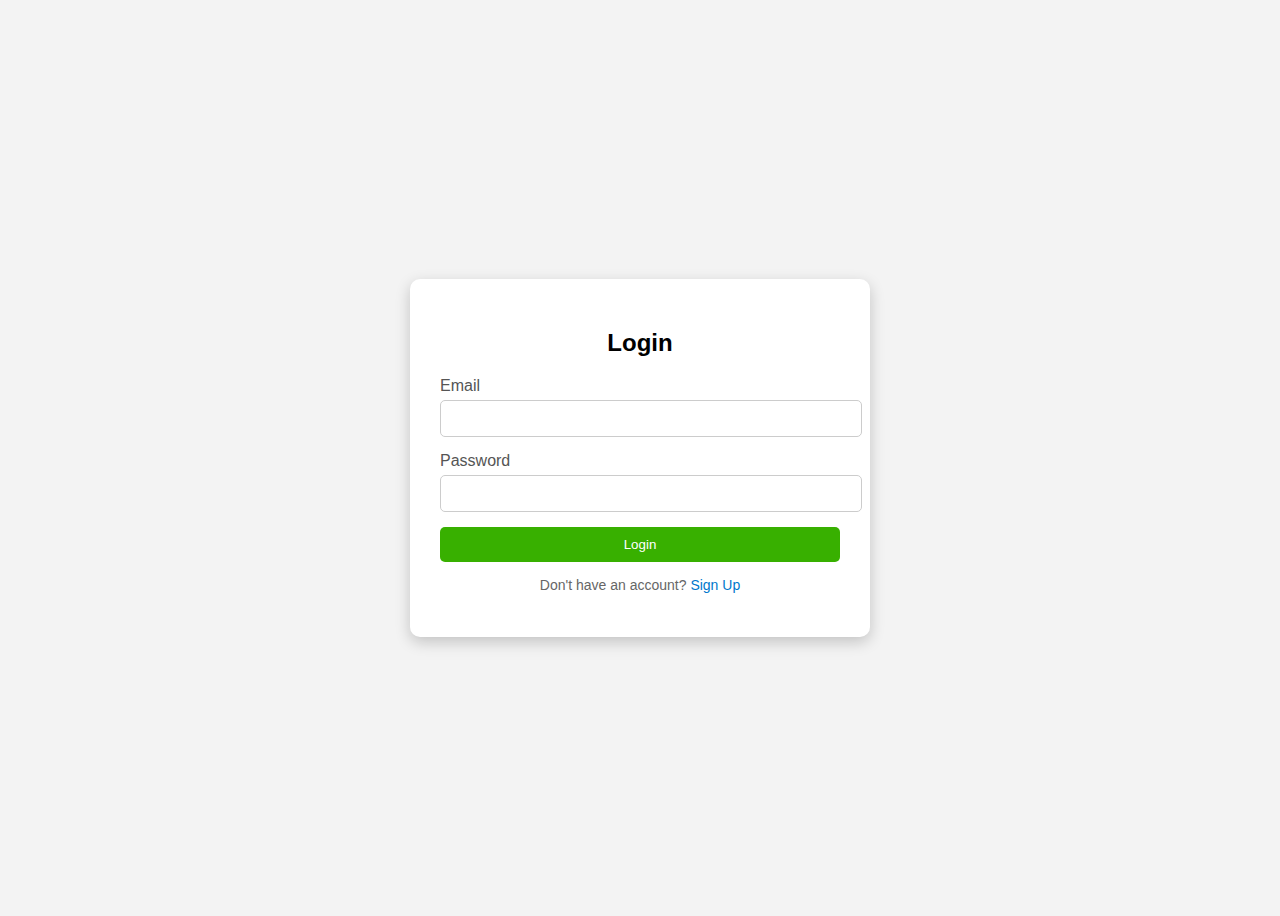
<file: index.html>
<!DOCTYPE html>
<html lang="en">
  <head>
    <meta charset="UTF-8" />
    <meta name="viewport" content="width=device-width, initial-scale=1.0" />
    <title>Login</title>
    <link rel="stylesheet" href="style.css" />
  </head>
  <body>
    <div class="container">
      <h2>Login</h2>
      <form>
        <label for="email">Email</label>
        <input type="email" id="email" required />

        <label for="password">Password</label>
        <input type="password" id="password" required />

        <button type="submit">Login</button>
      </form>
      <p>
        Don't have an account?
        <a href="signup.html">Sign Up</a>
      </p>
    </div>
  </body>
</html>
</file>
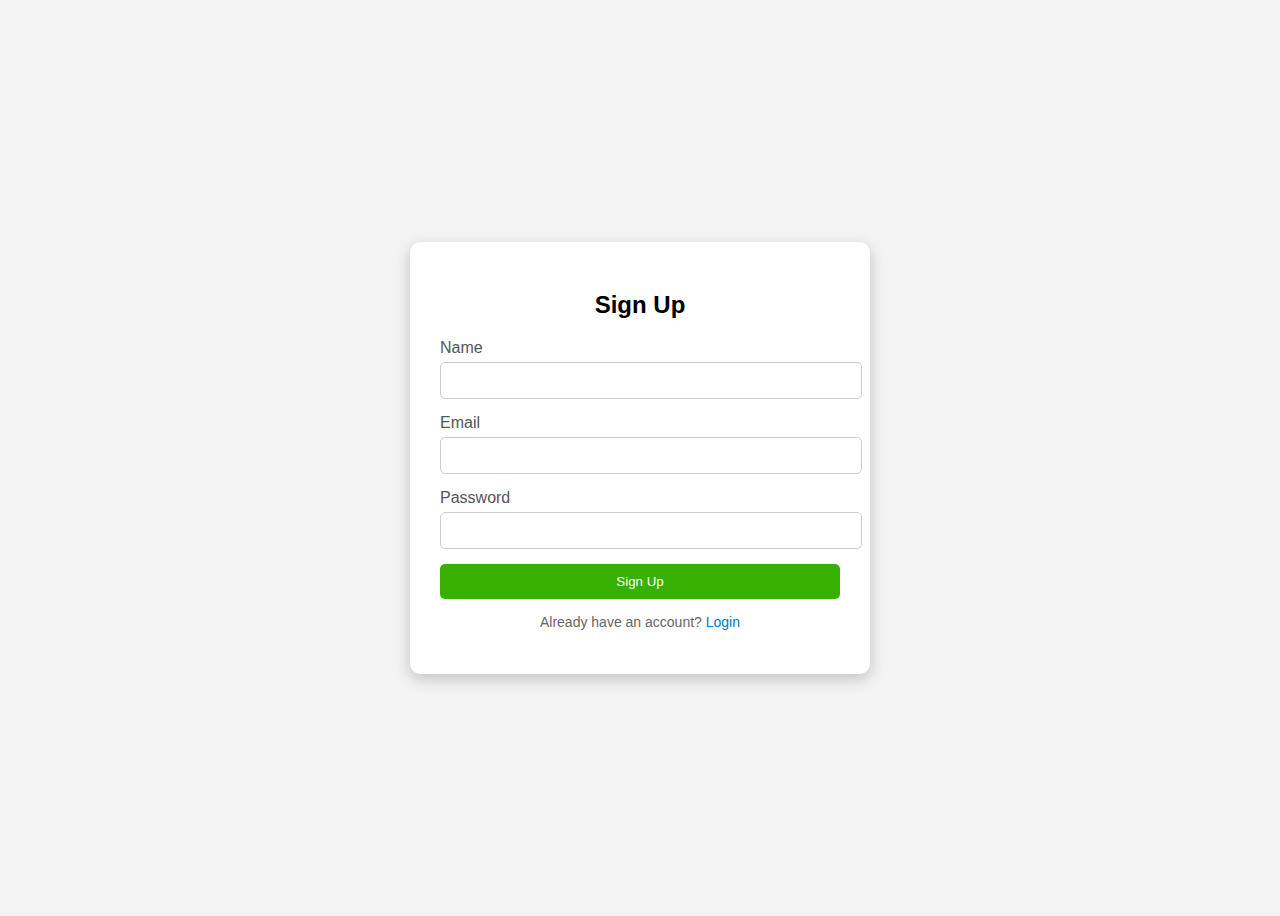
<file: signup.html>
<!DOCTYPE html>
<html lang="en">
  <head>
    <meta charset="UTF-8" />
    <meta name="viewport" content="width=device-width, initial-scale=1.0" />
    <title>Sign Up</title>
    <link rel="stylesheet" href="style.css" />
  </head>
  <body>
    <div class="container">
      <h2>Sign Up</h2>
      <form>
        <label for="name">Name</label>
        <input type="text" id="name" required />

        <label for="email">Email</label>
        <input type="email" id="email" required />

        <label for="password">Password</label>
        <input type="password" id="password" required />

        <button type="submit">Sign Up</button>
      </form>
      <p>
        Already have an account?
        <a href="index.html">Login</a>
      </p>
    </div>
  </body>
</html>
</file>
<file: style.css>
body {
  background-color: #f3f3f3;
  font-family: Arial, sans-serif;
  display: flex;
  justify-content: center;
  align-items: center;
  min-height: 100vh;
}

.container {
  background-color: #fff;
  padding: 30px;
  border-radius: 10px;
  box-shadow: 0 5px 15px rgba(0, 0, 0, 0.2);
  width: 100%;
  max-width: 400px;
}

h2 {
  text-align: center;
  margin-bottom: 20px;
  font-size: 24px;
  font-weight: bold;
}

label {
  display: block;
  margin-bottom: 5px;
  color: #555;
}

input {
  width: 100%;
  padding: 10px;
  margin-bottom: 15px;
  border: 1px solid #ccc;
  border-radius: 5px;
}

button {
  width: 100%;
  padding: 10px;
  background-color: #38b000;
  color: white;
  border: none;
  border-radius: 5px;
  cursor: pointer;
}

button:hover {
  background-color: #0077cc;
}

p {
  text-align: center;
  margin-top: 15px;
  font-size: 14px;
  color: #666;
}

a {
  color: #0077cc;
  text-decoration: none;
}
a:hover {
  text-decoration: underline;
}
</file>
